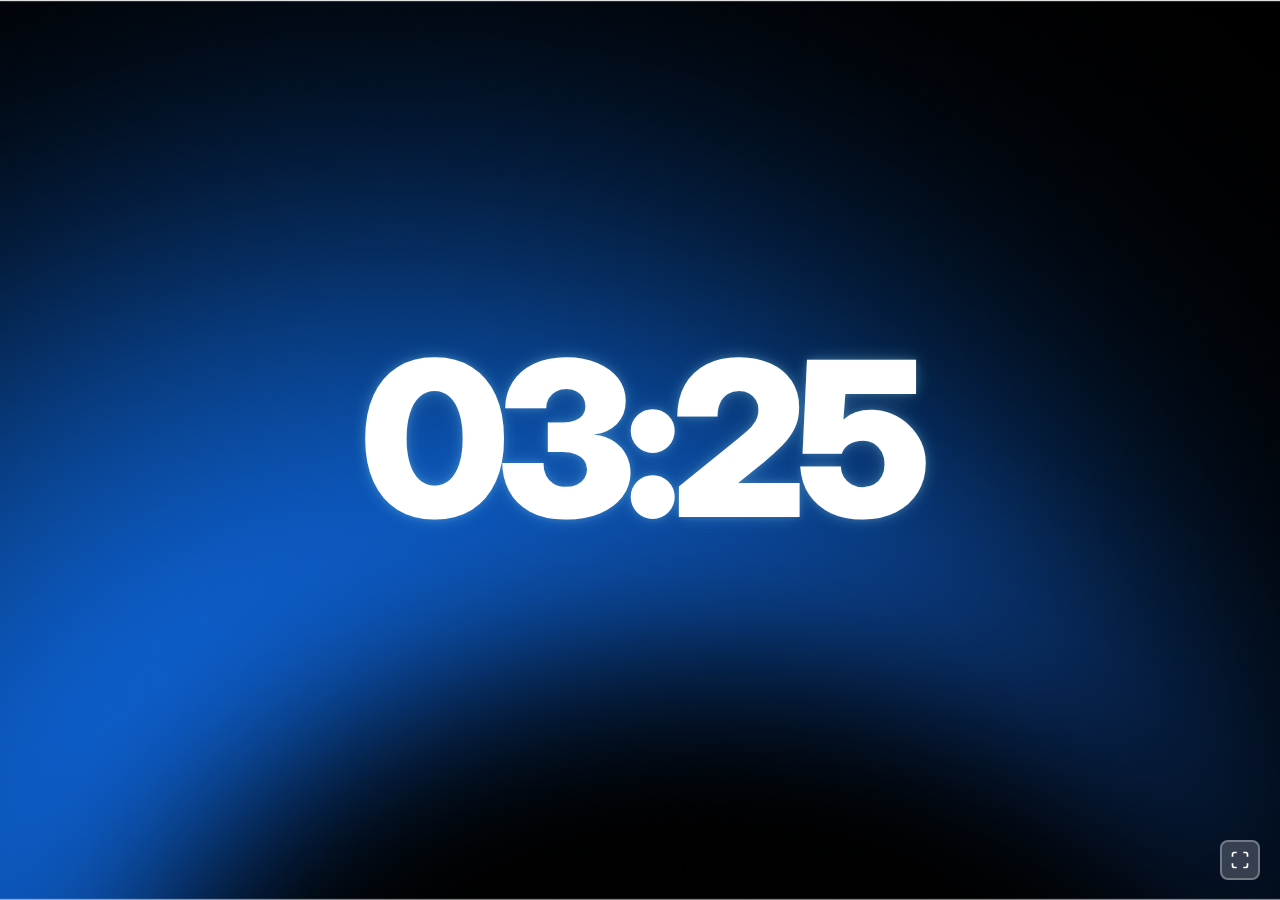
<file: starry-clock.html>
<!DOCTYPE html>
<html lang="en">
<head>
    <meta charset="UTF-8">
    <meta name="viewport" content="width=device-width, initial-scale=1.0">
    <title>Starry Clock</title>
    <link rel="stylesheet" href="https://fonts.googleapis.com/css2?family=Inter:wght@400;700;900&display=swap">
    <style>
        * {
            margin: 0;
            padding: 0;
            box-sizing: border-box;
        }
        
        body {
            font-family: 'Inter', sans-serif;
            overflow: hidden;
        }
        
        .clock-container {
            min-height: 100vh;
            width: 100%;
            display: flex;
            align-items: center;
            justify-content: center;
            position: relative;
            overflow: hidden;
            background-image: url('public/lovable-uploads/7341bf56-389c-470a-8957-74d490f2aed4.png');
            background-size: cover;
            background-position: center;
        }
        
        .clock-display {
            text-align: center;
            z-index: 10;
            padding: 0 1rem;
        }
        
        .clock-time {
            font-size: 108px;
            font-weight: 900;
            color: white;
            margin-bottom: 1.5rem;
            font-family: 'Inter', sans-serif;
            transition: all 0.3s cubic-bezier(0.4, 0, 0.2, 1);
            text-shadow: 
                0 0 7px rgba(135, 206, 235, 0.225),
                0 0 15px rgba(135, 206, 235, 0.15),
                0 0 22px rgba(135, 206, 235, 0.075);
            filter: drop-shadow(0 0 11px rgba(135, 206, 235, 0.11));
            letter-spacing: -0.05em;
        }
        
        @media (min-width: 768px) {
            .clock-time {
                font-size: 144px;
            }
        }
        
        @media (min-width: 1024px) {
            .clock-time {
                font-size: 216px;
            }
        }
        
        .loading {
            opacity: 0.5;
        }
        
        .loading .clock-time {
            color: white;
        }
        
        .loading .clock-time::before {
            content: '--:--';
        }
        
        .fullscreen-icon {
            position: fixed;
            bottom: 20px;
            right: 20px;
            width: 40px;
            height: 40px;
            background: rgba(255, 255, 255, 0.2);
            border: 2px solid rgba(255, 255, 255, 0.3);
            border-radius: 8px;
            display: flex;
            align-items: center;
            justify-content: center;
            cursor: pointer;
            transition: all 0.3s ease;
            backdrop-filter: blur(10px);
            z-index: 20;
        }
        
        .fullscreen-icon:hover {
            background: rgba(255, 255, 255, 0.3);
            border-color: rgba(255, 255, 255, 0.5);
            transform: scale(1.1);
        }
        
        .fullscreen-icon svg {
            width: 20px;
            height: 20px;
            stroke: white;
            stroke-width: 2;
            fill: none;
        }
    </style>
</head>
<body>
    <div class="clock-container loading">
        <div class="clock-display">
            <div id="clock" class="clock-time">--:--</div>
        </div>
    </div>

    <div class="fullscreen-icon" onclick="toggleFullscreen()" title="Click to toggle fullscreen">
        <svg viewBox="0 0 24 24">
            <path d="M8 3H5a2 2 0 0 0-2 2v3m18 0V5a2 2 0 0 0-2-2h-3m0 18h3a2 2 0 0 0 2-2v-3M3 16v3a2 2 0 0 0 2 2h3"/>
        </svg>
    </div>

    <script>
        let mounted = false;
        
        function formatTime(date) {
            return date.toLocaleTimeString('en-US', {
                hour12: false,
                hour: '2-digit',
                minute: '2-digit',
            });
        }
        
        function updateClock() {
            const now = new Date();
            const clockElement = document.getElementById('clock');
            clockElement.textContent = formatTime(now);
        }
        
        function toggleFullscreen() {
            if (!document.fullscreenElement) {
                document.documentElement.requestFullscreen().catch(err => {
                    console.log(`Error attempting to enable fullscreen: ${err.message}`);
                });
            } else {
                document.exitFullscreen().catch(err => {
                    console.log(`Error attempting to exit fullscreen: ${err.message}`);
                });
            }
        }
        
        function init() {
            mounted = true;
            const container = document.querySelector('.clock-container');
            container.classList.remove('loading');
            
            // Add click event for fullscreen
            container.addEventListener('click', toggleFullscreen);
            container.style.cursor = 'pointer';
            
            updateClock();
            setInterval(updateClock, 1000);
        }
        
        // Initialize when DOM is loaded
        if (document.readyState === 'loading') {
            document.addEventListener('DOMContentLoaded', init);
        } else {
            init();
        }
    </script>
</body>
</html>
</file>
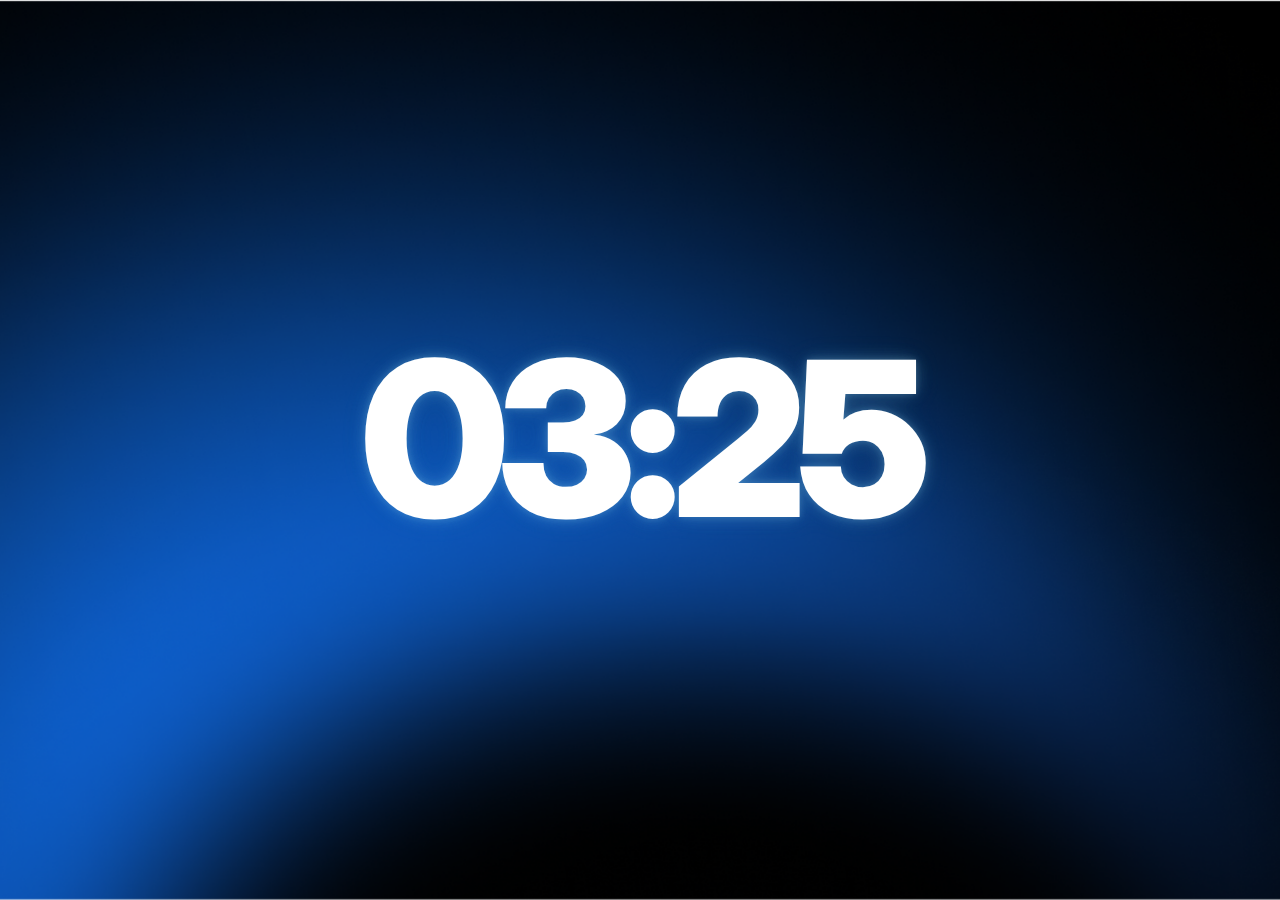
<file: public/starry-clock.html>
<!DOCTYPE html>
<html lang="en">
<head>
    <meta charset="UTF-8">
    <meta name="viewport" content="width=device-width, initial-scale=1.0">
    <title>Starry Clock</title>
    <link rel="stylesheet" href="https://fonts.googleapis.com/css2?family=Inter:wght@400;700;900&display=swap">
    <style>
        * {
            margin: 0;
            padding: 0;
            box-sizing: border-box;
        }
        
        body {
            font-family: 'Inter', sans-serif;
            overflow: hidden;
        }
        
        .clock-container {
            min-height: 100vh;
            width: 100%;
            display: flex;
            align-items: center;
            justify-content: center;
            position: relative;
            overflow: hidden;
            background-image: url('./lovable-uploads/7341bf56-389c-470a-8957-74d490f2aed4.png');
            background-size: cover;
            background-position: center;
        }
        
        .clock-display {
            text-align: center;
            z-index: 10;
            padding: 0 1rem;
        }
        
        .clock-time {
            font-size: 108px;
            font-weight: 900;
            color: white;
            margin-bottom: 1.5rem;
            font-family: 'Inter', sans-serif;
            transition: all 0.3s cubic-bezier(0.4, 0, 0.2, 1);
            text-shadow: 
                0 0 7px rgba(135, 206, 235, 0.225),
                0 0 15px rgba(135, 206, 235, 0.15),
                0 0 22px rgba(135, 206, 235, 0.075);
            filter: drop-shadow(0 0 11px rgba(135, 206, 235, 0.11));
            letter-spacing: -0.05em;
        }
        
        @media (min-width: 768px) {
            .clock-time {
                font-size: 144px;
            }
        }
        
        @media (min-width: 1024px) {
            .clock-time {
                font-size: 216px;
            }
        }
        
        .loading {
            opacity: 0.5;
        }
        
        .loading .clock-time {
            color: white;
        }
        
        .loading .clock-time::before {
            content: '--:--';
        }
    </style>
</head>
<body>
    <div class="clock-container">
        <div class="clock-display">
            <div id="clock" class="clock-time">--:--</div>
        </div>
    </div>

    <script>
        let mounted = false;
        
        function formatTime(date) {
            return date.toLocaleTimeString('en-US', {
                hour12: false,
                hour: '2-digit',
                minute: '2-digit',
            });
        }
        
        function updateClock() {
            const now = new Date();
            const clockElement = document.getElementById('clock');
            clockElement.textContent = formatTime(now);
        }
        
        function init() {
            mounted = true;
            const container = document.querySelector('.clock-container');
            container.classList.remove('loading');
            
            updateClock();
            setInterval(updateClock, 1000);
        }
        
        // Initialize when DOM is loaded
        if (document.readyState === 'loading') {
            document.addEventListener('DOMContentLoaded', init);
        } else {
            init();
        }
    </script>
</body>
</html>
</file>
